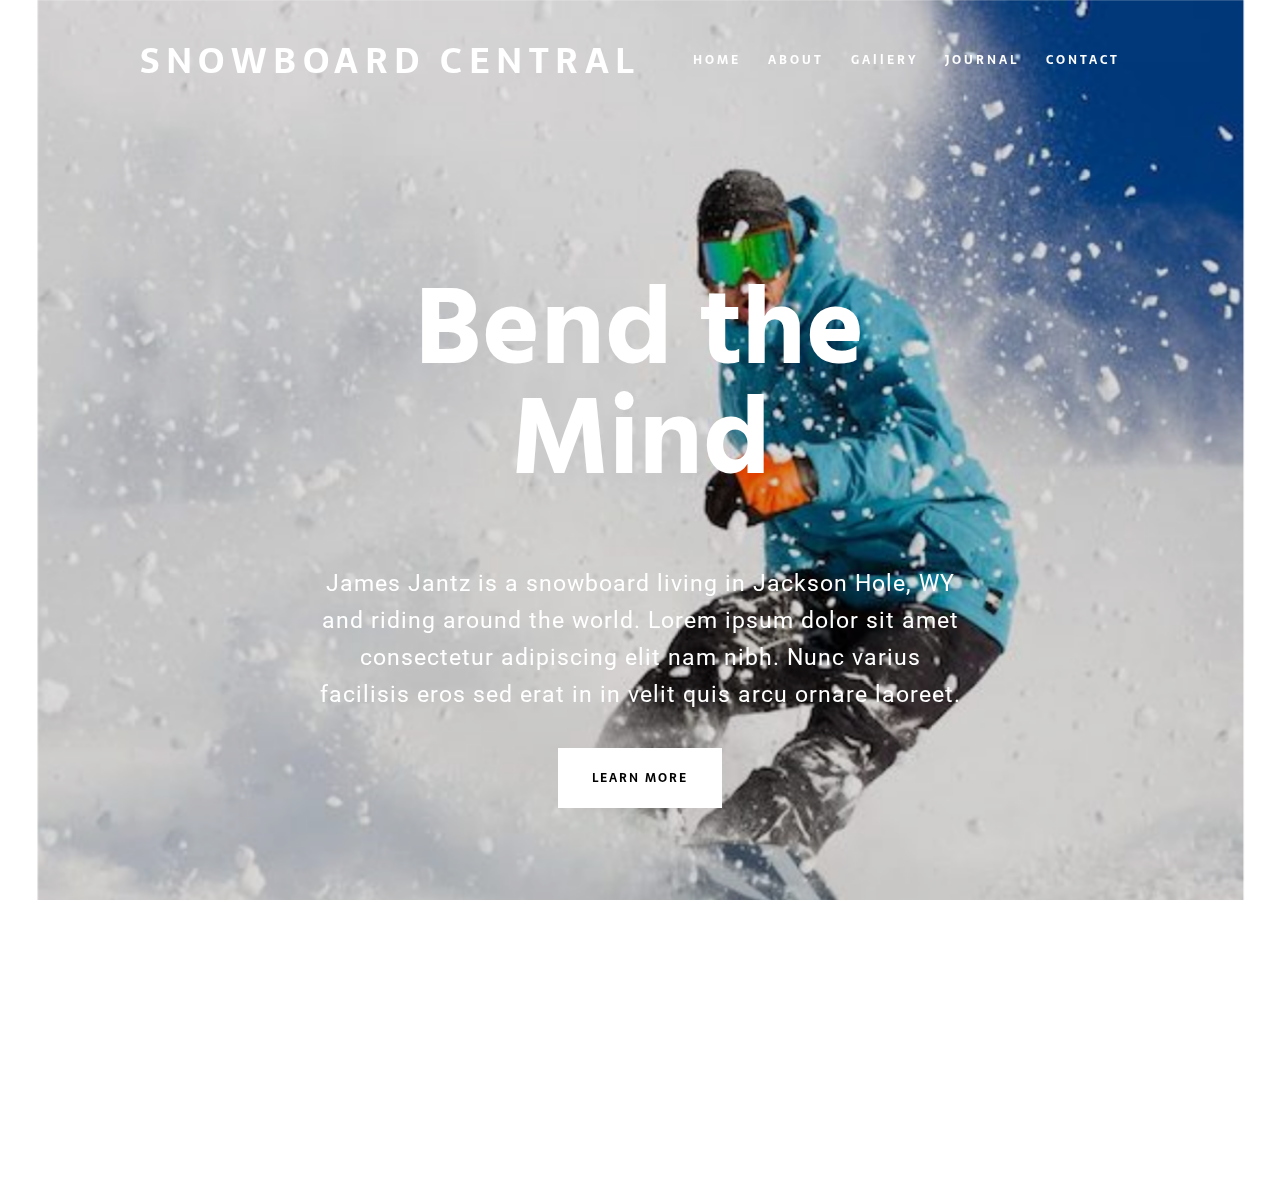
<file: 571HW3/index.html>
<!DOCTYPE html>
<html lang="en">

<head>
  <meta charset="UTF-8">
  <title>Snowboard Central</title>
  <link rel="stylesheet" href="./main.css">
  <link href="https://fonts.googleapis.com/css?family=Open+Sans|Roboto|Sarala:700" rel="stylesheet">
  <link href="https://fonts.googleapis.com/css?family=Hind:700" rel="stylesheet">

</head>

<body>
  <div id="warp">
    <div class="layer" id="layer-fade">
      <div class="fade-layer">
        <div class="div-more">
          <svg class="btn-more-svg">
            <line x1="25" y1="25" x2="0" y2="0" />
            <line x1="25" y1="25" x2="50" y2="0" />
          </svg>
        </div>
      </div>
    </div>
    <div class="layer" id="layer-top">
      <div class="grid-first flex flex-col">
        <div class="nav flex flex-row flex-between">
          <a class="bold" id="header">SNOWBOARD CENTRAL</a>
          <ul class="bold flex">
            <li>HOME</li>
            <li>ABOUT</li>
            <li>GAllERY</li>
            <li>JOURNAL</li>
            <li>CONTACT</li>
          </ul>
        </div>
        <div class="title-box flex flex-col">
          <a class="bold" id="title">Bend the</a>
          <a class="bold" id="title">Mind</a>
          <p class="center">James Jantz is a snowboard living in Jackson Hole, WY and riding around the world. Lorem
            ipsum dolor sit amet consectetur adipiscing elit nam nibh. Nunc varius facilisis eros sed erat in in velit
            quis arcu ornare laoreet.</p>
          <button class="btn-learn bold">LEARN MORE</button>
        </div>
      </div>
      <div class="grid-second flex flex-col">
        <div class="grid-m flex flex-row">
          <div id="grid-1"></div>
          <div id="grid-2"></div>
        </div>
        <div class="grid-m flex flex-row">
          <div id="grid-3"></div>
          <div id="grid-4"></div>
        </div>
        <div class="grid-p flex">
          <p>Lorem ipsum dolor sit amet, consectetur adipiscing elit nam nibh. Nunc varius facilisis eros sed erat in
            in velit quis arcu ornare laoreet. Curabitur adipiscing luctus massa. Integer ut purus ac augue commodo.
            Nunc nec mi eu justo tempor consectetuer. Etiam vitae nisi. In dignissim lacus ut ante.</p>
          <br>
          <p>Photography courtesy of Carl Sutter.</p>
        </div>
      </div>
      <div class="grid-third flex center flex-col">
        <p>Lorem ipsum dolor sit amet consectetur adipiscing elit nam nibh. Nunc varius facilisis eros sed erat in in
          velit quis arcu ornare laoreet.</p>
      </div>
      <div class="grid-four flex">

      </div>
    </div>
    <div class="layer flex flex-col" id="layer-bottom">
      <div class="flex"></div>
      <div class="background-div">
        <div id="background-1"></div>
        <div id="background-2"></div>
      </div>
      <div class="flex"></div>
    </div>
  </div>

</body>

</html>
</file>
<file: 571HW3/main.css>
* {
    margin: 0;
    -webkit-box-sizing: border-box;
    box-sizing: border-box;
    font-family: -apple-system, 'Segoe UI', 'Roboto', 'Open Sans', 'Helvetica Neue', sans-serif;
    scroll-behavior: smooth;
}

html {
    font-size: 62.5%;
    overflow: auto;
}

body {
    background: #FFFFFF;
    border: 0;
    padding: 0;
    margin: 0;
    top: 0;
    bottom: 0;
    width: 100vw;
    display: block;
    position: absolute;
    overflow-y: hidden;
}

/* body {
    scrollbar-width: none;
    -ms-overflow-style: none;
    overflow: -moz-scrollbars-none;
}

body::-webkit-scrollbar {
    display: none;
} */

div#warp {
    top: 0;
    position: absolute;
    height: 1200px;
    width: 100%;
    perspective: 650px;
    transform-style: preserve-3d;
    overflow-x: hidden;
    overflow-y: auto;
}

/* **************************************** */

a {
    text-decoration: none;
}

.bold {
    font-weight: bold;
}

/* *************************************** */

.flex {
    -webkit-box-flex: 1;
    -ms-flex: 1;
    flex: 1;
}

.flex-between {
    display: flex;
    justify-content: space-between;
    align-items: center;
}

.flex-arround {
    display: flex;
    justify-content: space-around;
    align-items: center;
}

.flex-row {
    display: flex;
    flex-direction: row;
    align-items: center;
}

.flex-col {
    display: flex;
    flex-direction: column;
    align-items: center;
}

.center {
    justify-content: center;
    text-align: center;
}

/* fade-layer */

/* ********************************8 */

.fade-layer {
    display: block;
    position: relative;
    top: 0;
    left: 0;
    right: 0;
    height: 700px;
    z-index: 3;
    opacity: 0.9;
}

.fade-layer .div-more {
    position: fixed;
    height: 70px;
    width: 50px;
    left: 50%;
}

.fade-layer .btn-more-svg {
    position: relative;
    opacity: 0.9;
    height: 25px;
    width: 50px;
    left: -25px;
}

.btn-more-svg line {
    stroke: white;
    stroke-width: 2.5px;
}

.layer#layer-fade {
    transform: translateY(1470px) translateZ(-400px) scale(1.5);
}

/* grid-first */

/* *************************************** */

.grid-first,
.grid-third {
    position: relative;
    height: 1000px;
    background: none;
    color: white;
    z-index: 10;
}

/* nav */

/* ************************* */

.nav {
    margin: 0;
    width: 1200px;
    padding: 0px 100px 0px 100px;
    max-height: 120px;
}

.nav #header {
    font-family: 'Sarala';
    font-size: 3.5rem;
    letter-spacing: 0.65rem;
}

.nav ul li {
    display: inline-block;
    list-style: none;
    font-family: 'Sarala';
    font-size: 1.2rem;
    letter-spacing: 0.3rem;
    margin: 12.5px;
}

.title-box {
    padding-top: 160px;
}

.title-box a#title {
    font-size: 11rem;
    font-family: 'Hind';
    line-height: 11rem;
}

.title-box p {
    font-size: 2.3rem;
    width: 645px;
    padding-top: 65px;
    line-height: 3.7rem;
    font-family: 'Segoe UI', 'Roboto', sans-serif;
    letter-spacing: 0.1rem;
}

.title-box button {
    border: none;
    background: none;
    padding: 0;
    font-family: 'Sarala';
}

.title-box .btn-learn {
    padding: 20px 34px 20px 34px;
    margin-top: 35px;
    font-size: 1.2rem;
    letter-spacing: 0.2rem;
    background: white;
}

/* grid-second */

/* *************************************** */

.grid-second {
    padding: 90px;
    padding-bottom: 85px;
    background: white;
}

.grid-second .grid-p {
    margin: 45px 0px 35px 0px;
    width: 560px;
    font-size: 1.5rem;
    color: #5B5B5B;
    line-height: 2.4rem;
}

#grid-1 {
    background: url(./img/snow2.jpg);
    background-repeat: none;
    background-size: cover;
    background-position: center;
}

#grid-2 {
    background: url(./img/snow3.jpg);
    background-repeat: none;
    background-size: cover;
    background-position: center;
}

#grid-3 {
    background: url(./img/snow4.jpg);
    background-repeat: none;
    background-size: cover;
    background-position: center;
}

#grid-4 {
    background: url(./img/snow5.jpg);
    background-repeat: none;
    background-size: cover;
    background-position: center;
}

.grid-second .grid-m div {
    margin: 10px;
    height: 495px;
    width: 495px;
}

/* grid-third */

/* ************************************* */

.grid-third {
    color: white;
    height: 1000px;
}

.grid-third p {
    width: 650px;
    font-family: 'Open Sans';
    font-size: 2.2rem;
    line-height: 35px;
}

/*  background */

/* ************************************** */

.layer {
    position: absolute;
    top: 0;
    left: 0;
    right: 0;
    bottom: 0;
    margin: 0;
    padding: 0;
    /* max-width: 1205px; */
}

.layer#layer-top {
    transform: translateZ(0);
    z-index: 1;
    position: fixed;
    top: 0;
}

.layer#layer-bottom {
    transform: translateZ(-900px) scale(2.7);
    z-index: -1;
}

div#background-1 {
    height: 900px;
    background-image: linear-gradient(rgba(0, 0, 0, 0.1), rgba(0, 0, 0, 0.15)), url(./img/snow1.jpg);
    background-size: 135% !important;
    background-position:    -175px 0px !important;
}

div#background-2 {
    margin-top: 30px;
    height: 980px;
    background-image: linear-gradient(rgba(0, 0, 0, 0.1), rgba(0, 0, 0, 0.15)), url(./img/snow6.jpg);
}

div#background-1,
div#background-2 {
    background-size: cover;
    background-repeat: none;
    background-position: center 2px;

}


/* grid four */
/* ********************************************** */

.grid-four {
    transition: all 1.5s;
    background: white;
    height: 500px;
}

.background-div {
    min-width: 1065px;
    top: 70px;
    position: absolute;
}
</file>
